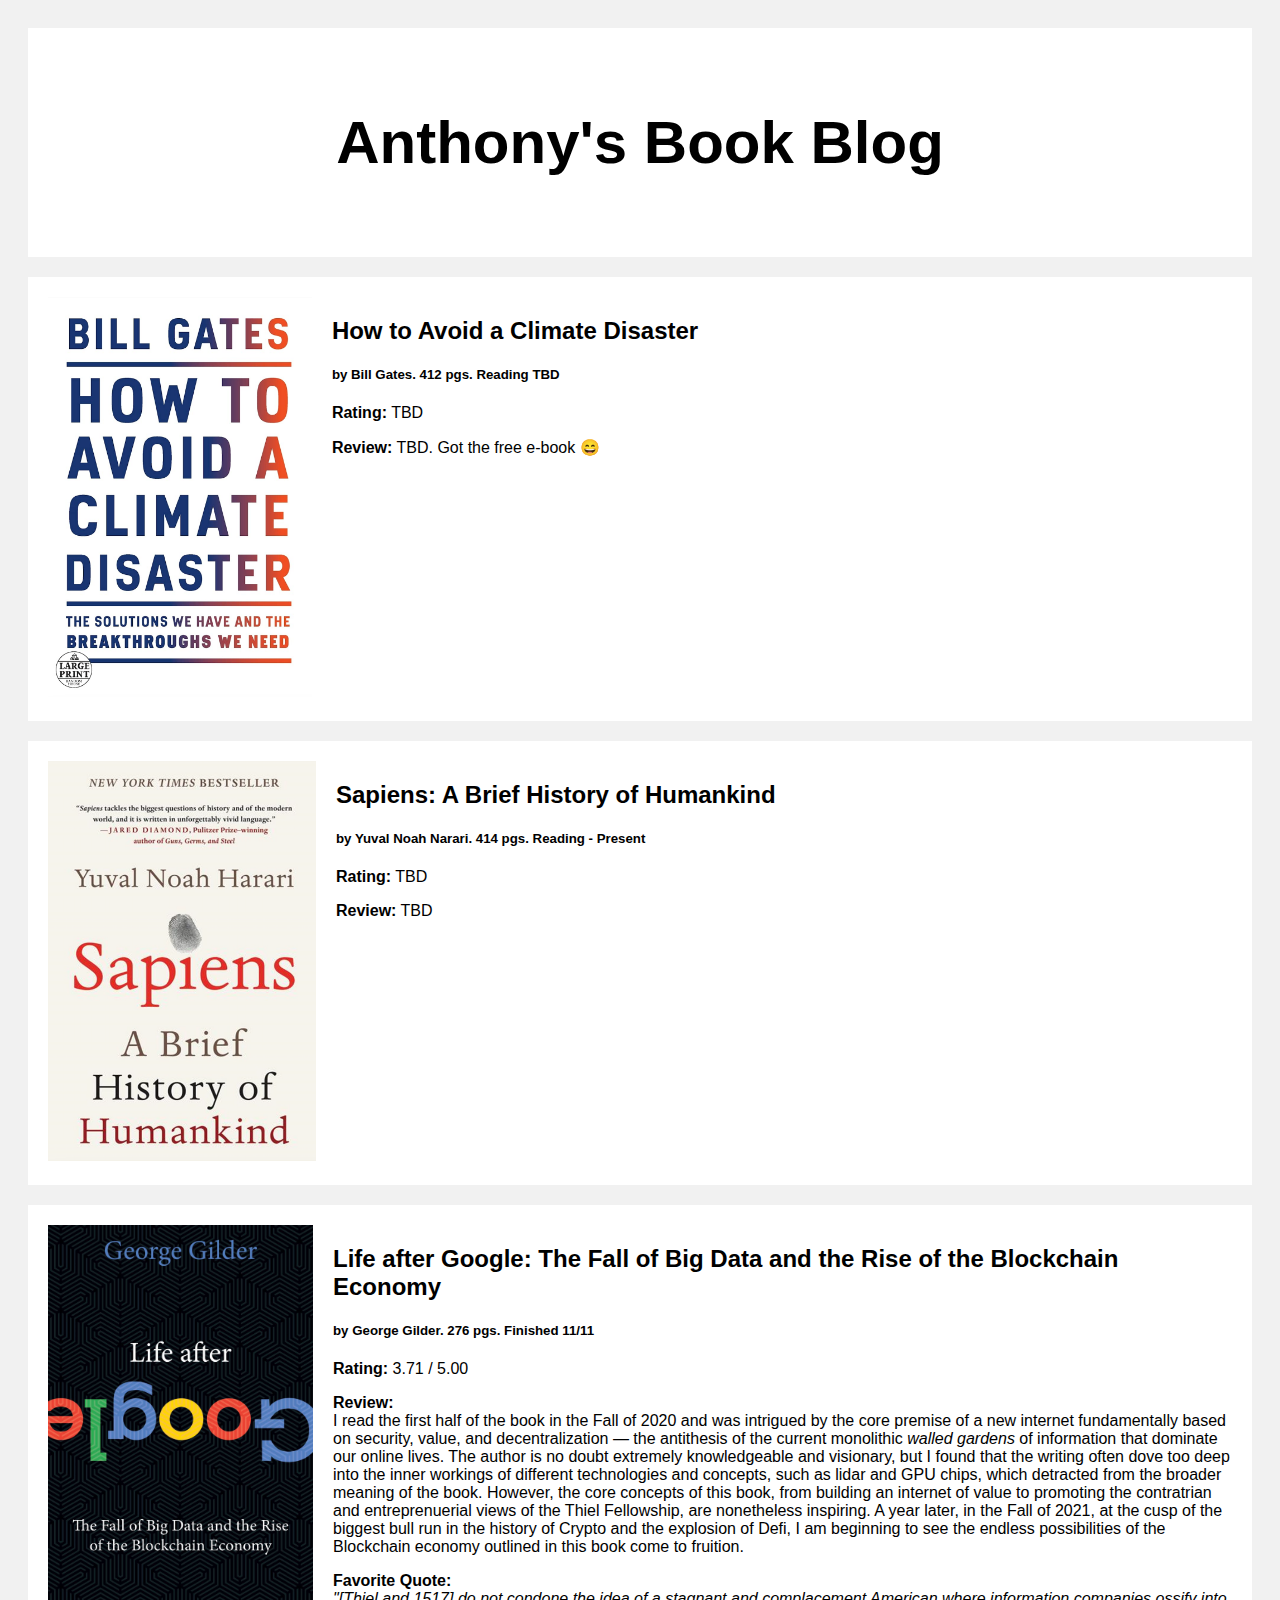
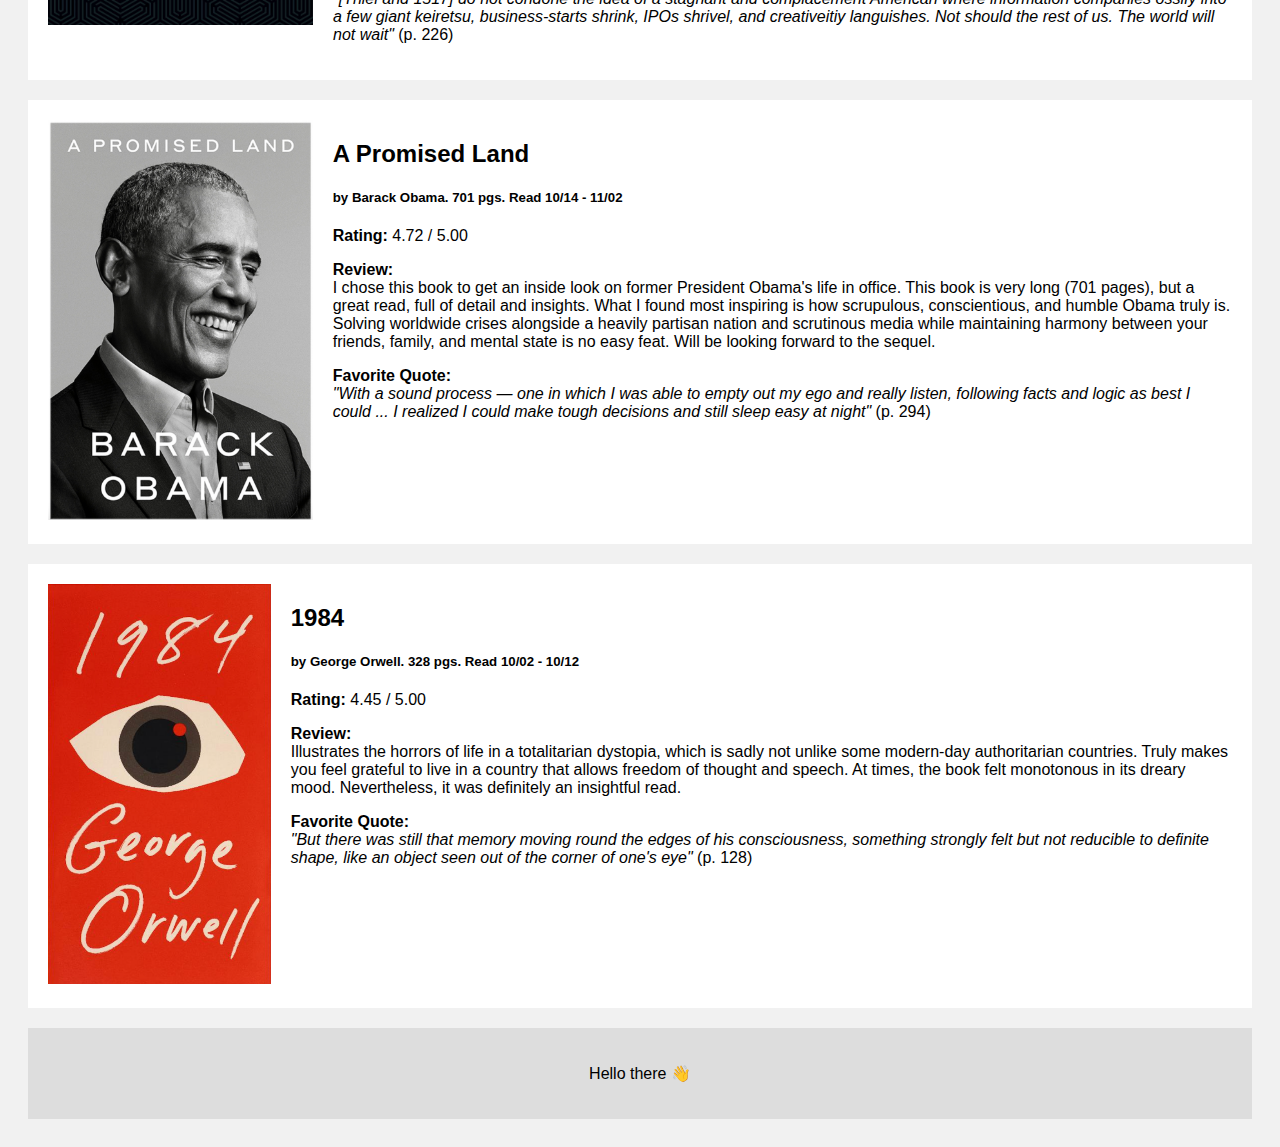
<file: index.html>
<!DOCTYPE html>

<html>

<head>
  <meta charset="UTF-8">
  <meta name="description" content="Anthony's Book Blog">
  <meta name="author" content="Anthony Barthell">
  <meta name="viewport" content="width=device-width, initial-scale=1.0">
  <link href="styles.css" rel="stylesheet" type="text/css">
</head>

<body>
	<div class="header">
	  <h2>Anthony's Book Blog</h2>
	</div>

	<div class="row">

	  <div class="rightcolumn">

	  	<div class="card">
	  		<div class="image">
	      	<img src="./climate.png" height="400px;">
				</div>
	  		<div class="card-text">
		      <h2>How to Avoid a Climate Disaster</h2>
		      <h5>by Bill Gates. 412 pgs. Reading TBD</h5>
		      <p><b>Rating:</b> TBD</p>
		      <p><b>Review:</b> TBD. Got the free e-book 😄</p>
		      <p></p>
	    	</div>
	    </div>

	  	<div class="card">
	  		<div class="image">
	      	<img src="./sapiens.png" height="400px;">
				</div>
	  		<div class="card-text">
		      <h2>Sapiens: A Brief History of Humankind</h2>
		      <h5>by Yuval Noah Narari. 414 pgs. Reading - Present</h5>
		      <p><b>Rating:</b> TBD</p>
		      <p><b>Review:</b> TBD</p>
	    	</div>
	    </div>

	    <div class="card">
	  		<div class="image">
	      	<img src="./life-after-google.png" height="400px;">
				</div>
	  		<div class="card-text">
		      <h2>Life after Google: The Fall of Big Data and the Rise of the Blockchain Economy</h2>
		      <h5>by George Gilder. 276 pgs. Finished 11/11</h5>
		      <p><b>Rating:</b> 3.71 / 5.00</p>
		      <p><b>Review:</b> <br> I read the first half of the book in the Fall of 2020 and was intrigued by the core premise of a new internet fundamentally based on security, value, and decentralization — the antithesis of the current monolithic <i>walled gardens</i> of information that dominate our online lives. The author is no doubt extremely knowledgeable and visionary, but I found that the writing often dove too deep into the inner workings of different technologies and concepts, such as lidar and GPU chips, which detracted from the broader meaning of the book. However, the core concepts of this book, from building an internet of value to promoting the contratrian and entreprenuerial views of the Thiel Fellowship, are nonetheless inspiring. A year later, in the Fall of 2021, at the cusp of the biggest bull run in the history of Crypto and the explosion of Defi, I am beginning to see the endless possibilities of the Blockchain economy outlined in this book come to fruition.</p>
		      <p><b>Favorite Quote:</b><br> <i>"[Thiel and 1517] do not condone the idea of a stagnant and complacement American where information companies ossify into a few giant keiretsu, business-starts shrink, IPOs shrivel, and creativeitiy languishes. Not should the rest of us. The world will not wait"</i> (p. 226)</p>
	    	</div>
	    </div>

	    <div class="card">
	  		<div class="image">
	      	<img src="./obama.png" height="400px;">
				</div>
				<div class="card-text">
	      	<h2>A Promised Land</h2>
	      	<h5>by Barack Obama. 701 pgs. Read 10/14 - 11/02</h5>
		      <p><b>Rating:</b> 4.72 / 5.00</p>
		      <p><b>Review:</b> <br>I chose this book to get an inside look on former President Obama's life in office. This book is very long (701 pages), but a great read, full of detail and insights. What I found most inspiring is how scrupulous, conscientious, and humble Obama truly is. Solving worldwide crises alongside a heavily partisan nation and scrutinous media while maintaining harmony between your friends, family, and mental state is no easy feat. Will be looking forward to the sequel.</p>
		      <p><b>Favorite Quote:</b><br> <i>"With a sound process — one in which I was able to empty out my ego and really listen, following facts and logic as best I could ... I realized I could make tough decisions and still sleep easy at night"</i> (p. 294)</p>
	    	</div>
	    </div>

	    <div class="card">
	  		<div class="image">
	      	<img src="./1984.png" height="400px;">
				</div>

				<div class="card-text">
	        <h2>1984</h2>
	       	<h5>by George Orwell. 328 pgs. Read 10/02 - 10/12</h5>
		      <p><b>Rating:</b> 4.45 / 5.00</p>
		      <p><b>Review:</b><br>Illustrates the horrors of life in a totalitarian dystopia, which is sadly not unlike some modern-day authoritarian countries. Truly makes you feel grateful to live in a country that allows freedom of thought and speech. At times, the book felt monotonous in its dreary mood. Nevertheless, it was definitely an insightful read.</p>
		      <p><b>Favorite Quote:</b><br><i>"But there was still that memory moving round the edges of his consciousness, something strongly felt but not reducible to definite shape, like an object seen out of the corner of one's eye"</i> (p. 128)</p>
	    	</div>
	    </div>

	  </div>
	</div>

	<div class="footer">
	  <p>Hello there 👋</p>
	</div>
</body>
</html>
</file>
<file: styles.css>
body {
  font-family: Arial;
  padding: 20px;
  background: #f1f1f1;
}

/* Header/Blog Title */
.header {
  padding: 30px;
  font-size: 40px;
  text-align: center;
  background: white;
}

@media(max-width: 800px){
  .header {
    padding: 30px;
    font-size: 20px;
    text-align: center;
    background: white;
  }
}

/* Fake image */
.image {
  text-align: center;
}

/* Add a card effect for articles */
.card {
  display:flex;
  background-color: white;
  padding: 20px;
  margin-top: 20px;
}

@media(max-width: 800px){
  .card {
    display:flex;
    flex-direction: column;
  }
}

.card-text{
  padding-left: 20px;
}
/* Clear floats after the columns */
.row:after {
  content: "";
  display: table;
  clear: both;
}

/* Footer */
.footer {
  padding: 20px;
  text-align: center;
  background: #ddd;
  margin-top: 20px;
}
</file>
